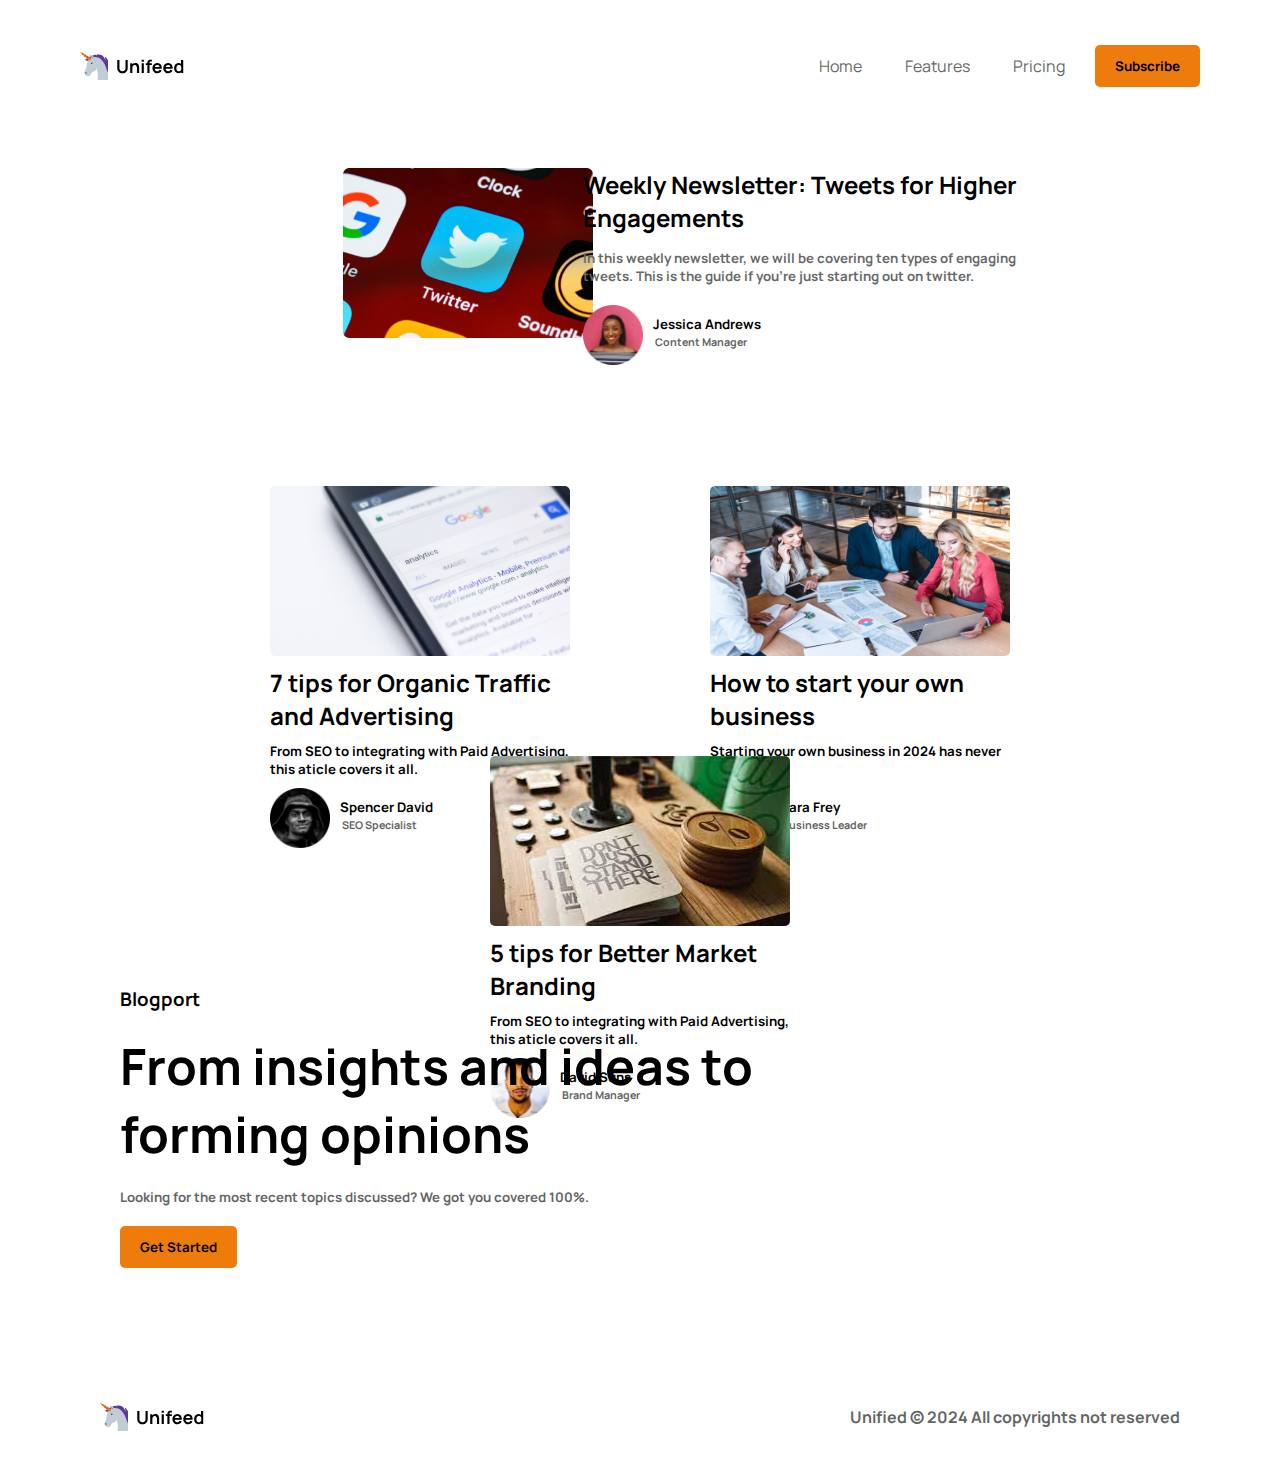
<file: index.html>
<!DOCTYPE html>
<html lang="en">
<head>
    <meta charset="UTF-8">
    <meta name="viewport" content="width=device-width, initial-scale=1.0">
    <title>Blogport</title>
    <link rel="stylesheet" href="styles.css">
    <link rel="preconnect" href="https://fonts.googleapis.com">
<link rel="preconnect" href="https://fonts.gstatic.com" crossorigin>
<link href="https://fonts.googleapis.com/css2?family=Manrope:wght@200..800&display=swap" rel="stylesheet">
</head>
<body>
    <!--header-->
    <header>
        <svg class="header-svg" width="105" height="32" viewBox="0 0 105 32" fill="none" xmlns="http://www.w3.org/2000/svg">
            <path d="M27.9894 17.3814C26.0498 9.62055 19.3978 3.35776 12.384 7.20499C12.384 7.20499 8.85016 6.0359 8.34063 5.68267C7.84439 5.33882 7.06291 4.97621 7.62792 6.02339C7.95848 6.63451 8.31171 7.33003 9.50582 8.61557C6.10794 11.9923 7.10745 16.1373 5.9071 18.8631C4.88804 21.1779 3.89322 22.5619 4.88336 24.3147C5.91257 26.1356 8.57898 27.0202 10.3678 25.1431C11.34 24.1217 10.7359 23.6294 12.8154 21.8593C14.9434 21.435 16.2492 20.4597 16.2492 18.4404C16.2492 18.4404 16.8705 18.1418 17.6762 23.1363C18.0326 25.3385 17.5535 27.5376 17.6457 30H27.9894V17.3814Z" fill="#C1CDD5"/>
            <path d="M24.79 6.60326C25.2049 7.62856 25.4527 9.50255 25.255 10.7592C25.1377 7.69343 22.7636 5.61625 21.8352 5.13798C20.1144 4.24944 18.4186 4.37291 16.5219 4.53468C16.6087 4.66597 16.8368 5.1708 16.772 5.74363C16.3977 5.05983 15.5185 4.63393 14.9488 4.75037C13.886 4.96684 12.9474 5.27943 12.2331 5.65376C11.8393 5.73347 11.2571 5.97651 10.3795 6.51417C8.88605 7.42928 7.11678 9.90424 5.11462 9.25795C5.92893 11.2117 7.95218 10.6998 7.95218 10.6998C8.89543 9.1759 11.1305 7.74657 12.7724 7.22063C18.7265 5.85694 22.63 9.90814 24.8314 14.565C25.4316 15.8349 26.8718 20.1385 27.9894 22.608V10.4278C27.404 9.61665 26.9883 8.06932 24.79 6.60326Z" fill="#60379A"/>
            <path d="M10.6319 4.7277C11.0797 5.34351 13.1608 5.3482 14.2236 7.71296C15.2856 10.0777 12.7052 9.76825 11.7697 8.67418C10.7272 7.45429 10.2607 6.4368 10.0778 5.55451C9.98092 5.08874 9.72537 3.48436 10.6319 4.7277Z" fill="#C1CDD5"/>
            <path d="M10.9601 5.74362C11.7072 6.19141 12.6513 6.92757 12.9271 7.77235C13.2014 8.61713 12.3746 8.46865 11.8729 7.73953C11.372 7.00962 11.1383 6.1961 10.8687 5.97103C10.5983 5.74518 10.9601 5.74362 10.9601 5.74362Z" fill="#758795"/>
            <path d="M11.7776 13.9875C12.1858 13.9875 12.5168 13.6565 12.5168 13.2482C12.5168 12.8399 12.1858 12.5089 11.7776 12.5089C11.3693 12.5089 11.0383 12.8399 11.0383 13.2482C11.0383 13.6565 11.3693 13.9875 11.7776 13.9875Z" fill="#292F33"/>
            <path d="M6.60026 22.8698C6.69326 23.384 6.45881 23.8568 6.07667 23.9255C5.69374 23.9951 5.30769 23.6348 5.21391 23.1206C5.12092 22.6056 5.35614 22.132 5.73829 22.0625C6.12121 21.9937 6.50727 22.354 6.60026 22.8698Z" fill="#53626C"/>
            <path d="M10.6749 8.21465L10.6772 8.21309L10.6733 8.20762L10.6608 8.19668C10.6546 8.19121 10.6522 8.18183 10.646 8.17714C10.6389 8.17167 10.6296 8.16855 10.6218 8.16308C9.71914 7.39722 0.585186 1.47907 0.0272084 2.03704C-0.542492 2.60674 8.01708 9.47909 8.5688 9.89953L8.5774 9.90422L9.00018 10.2473C9.00643 10.2528 9.00799 10.2614 9.01425 10.266C9.0244 10.2739 9.03613 10.2778 9.04707 10.2848L9.0838 10.3145L9.07676 10.302C9.5183 10.5841 10.1919 10.3911 10.6233 9.83935C11.0602 9.2806 11.0742 8.56945 10.6749 8.21465Z" fill="#EE7C0E"/>
            <path d="M3.51106 3.62424L3.51809 3.6047C3.28286 3.46872 3.05389 3.33821 2.83195 3.21396C2.81944 3.24366 2.81476 3.26788 2.79991 3.29992C2.71238 3.48982 2.59985 3.67816 2.46465 3.85946C2.33493 4.03451 2.19192 4.19081 2.04187 4.32444C2.02624 4.33851 2.01374 4.34476 1.99811 4.35805C2.1841 4.52997 2.38025 4.70659 2.58031 4.88633C2.76318 4.72222 2.93667 4.53544 3.0914 4.32601C3.25864 4.10172 3.40009 3.86571 3.51106 3.62424ZM5.28893 5.9257C5.52806 5.60529 5.69608 5.28332 5.8047 4.97854C5.57651 4.8371 5.34832 4.69721 5.12013 4.55811C5.06073 4.79099 4.9271 5.10436 4.66218 5.45837C4.41992 5.78425 4.18313 5.99056 3.98698 6.11873C4.18938 6.293 4.39335 6.46648 4.59575 6.63841C4.84114 6.44773 5.07949 6.20703 5.28893 5.9257ZM7.56929 7.58635C7.85453 7.20342 8.04521 6.81815 8.1429 6.46336L7.43487 6.00541C7.4169 6.23673 7.30046 6.63841 6.94176 7.11902C6.61979 7.55196 6.30016 7.78094 6.08213 7.88331L6.71826 8.40768C7.016 8.20763 7.31296 7.9302 7.56929 7.58635Z" fill="#C43512"/>
            <path d="M42.48 23.27C41.448 23.27 40.539 23.06 39.753 22.64C38.973 22.22 38.361 21.629 37.917 20.867C37.479 20.105 37.26 19.211 37.26 18.185V10.058L39.456 10.04V18.131C39.456 18.617 39.537 19.052 39.699 19.436C39.867 19.82 40.092 20.147 40.374 20.417C40.656 20.681 40.98 20.882 41.346 21.02C41.712 21.158 42.09 21.227 42.48 21.227C42.882 21.227 43.263 21.158 43.623 21.02C43.989 20.876 44.313 20.672 44.595 20.408C44.877 20.138 45.099 19.811 45.261 19.427C45.423 19.043 45.504 18.611 45.504 18.131V10.04H47.7V18.185C47.7 19.211 47.478 20.105 47.034 20.867C46.596 21.629 45.984 22.22 45.198 22.64C44.418 23.06 43.512 23.27 42.48 23.27ZM56.9381 23V18.32C56.9381 18.014 56.9171 17.675 56.8751 17.303C56.8331 16.931 56.7341 16.574 56.5781 16.232C56.4281 15.884 56.2001 15.599 55.8941 15.377C55.5941 15.155 55.1861 15.044 54.6701 15.044C54.3941 15.044 54.1211 15.089 53.8511 15.179C53.5811 15.269 53.3351 15.425 53.1131 15.647C52.8971 15.863 52.7231 16.163 52.5911 16.547C52.4591 16.925 52.3931 17.411 52.3931 18.005L51.1061 17.456C51.1061 16.628 51.2651 15.878 51.5831 15.206C51.9071 14.534 52.3811 14 53.0051 13.604C53.6291 13.202 54.3971 13.001 55.3091 13.001C56.0291 13.001 56.6231 13.121 57.0911 13.361C57.5591 13.601 57.9311 13.907 58.2071 14.279C58.4831 14.651 58.6871 15.047 58.8191 15.467C58.9511 15.887 59.0351 16.286 59.0711 16.664C59.1131 17.036 59.1341 17.339 59.1341 17.573V23H56.9381ZM50.1971 23V13.28H52.1321V16.295H52.3931V23H50.1971ZM61.6627 11.804V9.815H63.8317V11.804H61.6627ZM61.6627 23V13.28H63.8317V23H61.6627ZM67.3736 23V13.127C67.3736 12.881 67.3826 12.611 67.4006 12.317C67.4186 12.017 67.4696 11.72 67.5536 11.426C67.6376 11.132 67.7906 10.865 68.0126 10.625C68.2886 10.319 68.5856 10.109 68.9036 9.995C69.2276 9.875 69.5456 9.809 69.8576 9.797C70.1696 9.779 70.4426 9.77 70.6766 9.77H71.8916V11.534H70.7666C70.3526 11.534 70.0436 11.639 69.8396 11.849C69.6416 12.053 69.5426 12.323 69.5426 12.659V23H67.3736ZM65.8076 14.981V13.28H71.8916V14.981H65.8076ZM77.3978 23.27C76.4138 23.27 75.5498 23.057 74.8058 22.631C74.0618 22.205 73.4798 21.614 73.0598 20.858C72.6458 20.102 72.4388 19.232 72.4388 18.248C72.4388 17.186 72.6428 16.265 73.0508 15.485C73.4588 14.699 74.0258 14.09 74.7518 13.658C75.4778 13.226 76.3178 13.01 77.2718 13.01C78.2798 13.01 79.1348 13.247 79.8368 13.721C80.5448 14.189 81.0698 14.852 81.4118 15.71C81.7538 16.568 81.8828 17.579 81.7988 18.743H79.6478V17.951C79.6418 16.895 79.4558 16.124 79.0898 15.638C78.7238 15.152 78.1478 14.909 77.3618 14.909C76.4738 14.909 75.8138 15.185 75.3818 15.737C74.9498 16.283 74.7338 17.084 74.7338 18.14C74.7338 19.124 74.9498 19.886 75.3818 20.426C75.8138 20.966 76.4438 21.236 77.2718 21.236C77.8058 21.236 78.2648 21.119 78.6488 20.885C79.0388 20.645 79.3388 20.3 79.5488 19.85L81.6908 20.498C81.3188 21.374 80.7428 22.055 79.9628 22.541C79.1888 23.027 78.3338 23.27 77.3978 23.27ZM74.0498 18.743V17.105H80.7368V18.743H74.0498ZM88.2259 23.27C87.2419 23.27 86.3779 23.057 85.6339 22.631C84.8899 22.205 84.3079 21.614 83.8879 20.858C83.4739 20.102 83.2669 19.232 83.2669 18.248C83.2669 17.186 83.4709 16.265 83.8789 15.485C84.2869 14.699 84.8539 14.09 85.5799 13.658C86.3059 13.226 87.1459 13.01 88.0999 13.01C89.1079 13.01 89.9629 13.247 90.6649 13.721C91.3729 14.189 91.8979 14.852 92.2399 15.71C92.5819 16.568 92.7109 17.579 92.6269 18.743H90.4759V17.951C90.4699 16.895 90.2839 16.124 89.9179 15.638C89.5519 15.152 88.9759 14.909 88.1899 14.909C87.3019 14.909 86.6419 15.185 86.2099 15.737C85.7779 16.283 85.5619 17.084 85.5619 18.14C85.5619 19.124 85.7779 19.886 86.2099 20.426C86.6419 20.966 87.2719 21.236 88.0999 21.236C88.6339 21.236 89.0929 21.119 89.4769 20.885C89.8669 20.645 90.1669 20.3 90.3769 19.85L92.5189 20.498C92.1469 21.374 91.5709 22.055 90.7909 22.541C90.0169 23.027 89.1619 23.27 88.2259 23.27ZM84.8779 18.743V17.105H91.5649V18.743H84.8779ZM98.532 23.27C97.638 23.27 96.858 23.045 96.192 22.595C95.526 22.145 95.01 21.533 94.644 20.759C94.278 19.985 94.095 19.112 94.095 18.14C94.095 17.156 94.278 16.28 94.644 15.512C95.016 14.738 95.541 14.129 96.219 13.685C96.897 13.235 97.695 13.01 98.613 13.01C99.537 13.01 100.311 13.235 100.935 13.685C101.565 14.129 102.042 14.738 102.366 15.512C102.69 16.286 102.852 17.162 102.852 18.14C102.852 19.106 102.69 19.979 102.366 20.759C102.042 21.533 101.559 22.145 100.917 22.595C100.275 23.045 99.48 23.27 98.532 23.27ZM98.865 21.326C99.447 21.326 99.915 21.194 100.269 20.93C100.629 20.66 100.89 20.285 101.052 19.805C101.22 19.325 101.304 18.77 101.304 18.14C101.304 17.504 101.22 16.949 101.052 16.475C100.89 15.995 100.635 15.623 100.287 15.359C99.939 15.089 99.489 14.954 98.937 14.954C98.355 14.954 97.875 15.098 97.497 15.386C97.119 15.668 96.84 16.052 96.66 16.538C96.48 17.018 96.39 17.552 96.39 18.14C96.39 18.734 96.477 19.274 96.651 19.76C96.831 20.24 97.104 20.621 97.47 20.903C97.836 21.185 98.301 21.326 98.865 21.326ZM101.304 23V16.178H101.034V10.04H103.221V23H101.304Z" fill="black"/>
            </svg>
        <nav>
        <ul class="nav-links">
            <li> <a href="">Home</a></li>
            <li> <a href="">Features</a></li>
            <li> <a href="">Pricing</a></li>
        </ul>
        </nav>
        <button class="nav-btn"> <a href="">Subscribe</a></button>
    </header>
<!--main container-->
    <div class="main-container">
        <div class="img">
            <img src="..\Assets\Main Article Image.png"></img>
        </div>
        <div class="content">
            <div class="title">
                <h2>Weekly Newsletter: Tweets for Higher Engagements</h2>
            </div>
            <div class="subcontent">
                <h5> In this weekly newsletter, we will be covering ten types of engaging tweets. This is the guide if you're just starting out on twitter.</h5>
            </div>
            <div class="main-creator">
                <img src="..\Assets\User Avatar.png">
                <div class="main-creatorname">
                    <h5>Jessica Andrews</h5>
                    <h6>Content Manager</h6>
                </div>
            </div>
        </div>
    </div>
<!--Tiles container-->
    <div class="tiles-div">
    <!--first tile-->
    <div class="tiles-layout">
        <img src="..\Assets\Article 1 Image.png"></img>
                <h2>7 tips for Organic Traffic and Advertising</h2>
                <h5>From SEO to integrating with Paid Advertising, this aticle covers it all.</h5>
                <div class="tiles-creator">
                    <img src="..\Assets\User Avatar-1.png">
                    <div class="tiles-creatorname"> 
                        <h5>Spencer David</h5>
                        <h6>SEO Specialist</h6>
                    </div>
                </div>
            </div>
    <!--second tile-->
    <div class="tiles-layout">
        <img src="Assets/article image4.jpg"> </img>
        <h2>How to start your own business</h2>
        <h5>Starting your own business in 2024 has never been easier.</h5>
        <div class="tiles-creator">
            <img src="..\Assets\User Avatar-2.png"></img>
            <div class="tiles-creatorname"> 
                <h5>Sara Frey</h5>
                <h6>Business Leader</h6>
            </div>
        </div>
    </div>
    <!--third tile-->
    <div class="tiles-layout">
        <img src="..\Assets\article image3.jpg"></img>
        <h2>5 tips for Better Market Branding </h2>
        <h5>From SEO to integrating with Paid Advertising, this aticle covers it all.</h5>
        <div class="tiles-creator">
            <img src="..\Assets\User Avatar-3.png"></img>
            <div class="tiles-creatorname"> 
                <h5>David Suns</h5>
                <h6>Brand Manager</h6>
            </div>
        </div>
    </div>
    </div>
<!--last container-->
    <div class="last-container">
        <h3>Blogport</h3>
        <h1>From insights and ideas to forming opinions</h1>
        <h5>Looking for the most recent topics discussed? We got you covered 100%.</h5>
        <button class="Get-started">Get Started</button>
        <img>
    </div>
    <!--footer-->
    <footer>
            <svg class="footer-svg" width="105" height="32" viewBox="0 0 105 32" fill="none" xmlns="http://www.w3.org/2000/svg">
            <path d="M27.9894 17.3814C26.0498 9.62055 19.3978 3.35776 12.384 7.20499C12.384 7.20499 8.85016 6.0359 8.34063 5.68267C7.84439 5.33882 7.06291 4.97621 7.62792 6.02339C7.95848 6.63451 8.31171 7.33003 9.50582 8.61557C6.10794 11.9923 7.10745 16.1373 5.9071 18.8631C4.88804 21.1779 3.89322 22.5619 4.88336 24.3147C5.91257 26.1356 8.57898 27.0202 10.3678 25.1431C11.34 24.1217 10.7359 23.6294 12.8154 21.8593C14.9434 21.435 16.2492 20.4597 16.2492 18.4404C16.2492 18.4404 16.8705 18.1418 17.6762 23.1363C18.0326 25.3385 17.5535 27.5376 17.6457 30H27.9894V17.3814Z" fill="#C1CDD5"/>
            <path d="M24.79 6.60326C25.2049 7.62856 25.4527 9.50255 25.255 10.7592C25.1377 7.69343 22.7636 5.61625 21.8352 5.13798C20.1144 4.24944 18.4186 4.37291 16.5219 4.53468C16.6087 4.66597 16.8368 5.1708 16.772 5.74363C16.3977 5.05983 15.5185 4.63393 14.9488 4.75037C13.886 4.96684 12.9474 5.27943 12.2331 5.65376C11.8393 5.73347 11.2571 5.97651 10.3795 6.51417C8.88605 7.42928 7.11678 9.90424 5.11462 9.25795C5.92893 11.2117 7.95218 10.6998 7.95218 10.6998C8.89543 9.1759 11.1305 7.74657 12.7724 7.22063C18.7265 5.85694 22.63 9.90814 24.8314 14.565C25.4316 15.8349 26.8718 20.1385 27.9894 22.608V10.4278C27.404 9.61665 26.9883 8.06932 24.79 6.60326Z" fill="#60379A"/>
            <path d="M10.6319 4.7277C11.0797 5.34351 13.1608 5.3482 14.2236 7.71296C15.2856 10.0777 12.7052 9.76825 11.7697 8.67418C10.7272 7.45429 10.2607 6.4368 10.0778 5.55451C9.98092 5.08874 9.72537 3.48436 10.6319 4.7277Z" fill="#C1CDD5"/>
            <path d="M10.9601 5.74362C11.7072 6.19141 12.6513 6.92757 12.9271 7.77235C13.2014 8.61713 12.3746 8.46865 11.8729 7.73953C11.372 7.00962 11.1383 6.1961 10.8687 5.97103C10.5983 5.74518 10.9601 5.74362 10.9601 5.74362Z" fill="#758795"/>
            <path d="M11.7776 13.9875C12.1858 13.9875 12.5168 13.6565 12.5168 13.2482C12.5168 12.8399 12.1858 12.5089 11.7776 12.5089C11.3693 12.5089 11.0383 12.8399 11.0383 13.2482C11.0383 13.6565 11.3693 13.9875 11.7776 13.9875Z" fill="#292F33"/>
            <path d="M6.60026 22.8698C6.69326 23.384 6.45881 23.8568 6.07667 23.9255C5.69374 23.9951 5.30769 23.6348 5.21391 23.1206C5.12092 22.6056 5.35614 22.132 5.73829 22.0625C6.12121 21.9937 6.50727 22.354 6.60026 22.8698Z" fill="#53626C"/>
            <path d="M10.6749 8.21465L10.6772 8.21309L10.6733 8.20762L10.6608 8.19668C10.6546 8.19121 10.6522 8.18183 10.646 8.17714C10.6389 8.17167 10.6296 8.16855 10.6218 8.16308C9.71914 7.39722 0.585186 1.47907 0.0272084 2.03704C-0.542492 2.60674 8.01708 9.47909 8.5688 9.89953L8.5774 9.90422L9.00018 10.2473C9.00643 10.2528 9.00799 10.2614 9.01425 10.266C9.0244 10.2739 9.03613 10.2778 9.04707 10.2848L9.0838 10.3145L9.07676 10.302C9.5183 10.5841 10.1919 10.3911 10.6233 9.83935C11.0602 9.2806 11.0742 8.56945 10.6749 8.21465Z" fill="#EE7C0E"/>
            <path d="M3.51106 3.62424L3.51809 3.6047C3.28286 3.46872 3.05389 3.33821 2.83195 3.21396C2.81944 3.24366 2.81476 3.26788 2.79991 3.29992C2.71238 3.48982 2.59985 3.67816 2.46465 3.85946C2.33493 4.03451 2.19192 4.19081 2.04187 4.32444C2.02624 4.33851 2.01374 4.34476 1.99811 4.35805C2.1841 4.52997 2.38025 4.70659 2.58031 4.88633C2.76318 4.72222 2.93667 4.53544 3.0914 4.32601C3.25864 4.10172 3.40009 3.86571 3.51106 3.62424ZM5.28893 5.9257C5.52806 5.60529 5.69608 5.28332 5.8047 4.97854C5.57651 4.8371 5.34832 4.69721 5.12013 4.55811C5.06073 4.79099 4.9271 5.10436 4.66218 5.45837C4.41992 5.78425 4.18313 5.99056 3.98698 6.11873C4.18938 6.293 4.39335 6.46648 4.59575 6.63841C4.84114 6.44773 5.07949 6.20703 5.28893 5.9257ZM7.56929 7.58635C7.85453 7.20342 8.04521 6.81815 8.1429 6.46336L7.43487 6.00541C7.4169 6.23673 7.30046 6.63841 6.94176 7.11902C6.61979 7.55196 6.30016 7.78094 6.08213 7.88331L6.71826 8.40768C7.016 8.20763 7.31296 7.9302 7.56929 7.58635Z" fill="#C43512"/>
            <path d="M42.48 23.27C41.448 23.27 40.539 23.06 39.753 22.64C38.973 22.22 38.361 21.629 37.917 20.867C37.479 20.105 37.26 19.211 37.26 18.185V10.058L39.456 10.04V18.131C39.456 18.617 39.537 19.052 39.699 19.436C39.867 19.82 40.092 20.147 40.374 20.417C40.656 20.681 40.98 20.882 41.346 21.02C41.712 21.158 42.09 21.227 42.48 21.227C42.882 21.227 43.263 21.158 43.623 21.02C43.989 20.876 44.313 20.672 44.595 20.408C44.877 20.138 45.099 19.811 45.261 19.427C45.423 19.043 45.504 18.611 45.504 18.131V10.04H47.7V18.185C47.7 19.211 47.478 20.105 47.034 20.867C46.596 21.629 45.984 22.22 45.198 22.64C44.418 23.06 43.512 23.27 42.48 23.27ZM56.9381 23V18.32C56.9381 18.014 56.9171 17.675 56.8751 17.303C56.8331 16.931 56.7341 16.574 56.5781 16.232C56.4281 15.884 56.2001 15.599 55.8941 15.377C55.5941 15.155 55.1861 15.044 54.6701 15.044C54.3941 15.044 54.1211 15.089 53.8511 15.179C53.5811 15.269 53.3351 15.425 53.1131 15.647C52.8971 15.863 52.7231 16.163 52.5911 16.547C52.4591 16.925 52.3931 17.411 52.3931 18.005L51.1061 17.456C51.1061 16.628 51.2651 15.878 51.5831 15.206C51.9071 14.534 52.3811 14 53.0051 13.604C53.6291 13.202 54.3971 13.001 55.3091 13.001C56.0291 13.001 56.6231 13.121 57.0911 13.361C57.5591 13.601 57.9311 13.907 58.2071 14.279C58.4831 14.651 58.6871 15.047 58.8191 15.467C58.9511 15.887 59.0351 16.286 59.0711 16.664C59.1131 17.036 59.1341 17.339 59.1341 17.573V23H56.9381ZM50.1971 23V13.28H52.1321V16.295H52.3931V23H50.1971ZM61.6627 11.804V9.815H63.8317V11.804H61.6627ZM61.6627 23V13.28H63.8317V23H61.6627ZM67.3736 23V13.127C67.3736 12.881 67.3826 12.611 67.4006 12.317C67.4186 12.017 67.4696 11.72 67.5536 11.426C67.6376 11.132 67.7906 10.865 68.0126 10.625C68.2886 10.319 68.5856 10.109 68.9036 9.995C69.2276 9.875 69.5456 9.809 69.8576 9.797C70.1696 9.779 70.4426 9.77 70.6766 9.77H71.8916V11.534H70.7666C70.3526 11.534 70.0436 11.639 69.8396 11.849C69.6416 12.053 69.5426 12.323 69.5426 12.659V23H67.3736ZM65.8076 14.981V13.28H71.8916V14.981H65.8076ZM77.3978 23.27C76.4138 23.27 75.5498 23.057 74.8058 22.631C74.0618 22.205 73.4798 21.614 73.0598 20.858C72.6458 20.102 72.4388 19.232 72.4388 18.248C72.4388 17.186 72.6428 16.265 73.0508 15.485C73.4588 14.699 74.0258 14.09 74.7518 13.658C75.4778 13.226 76.3178 13.01 77.2718 13.01C78.2798 13.01 79.1348 13.247 79.8368 13.721C80.5448 14.189 81.0698 14.852 81.4118 15.71C81.7538 16.568 81.8828 17.579 81.7988 18.743H79.6478V17.951C79.6418 16.895 79.4558 16.124 79.0898 15.638C78.7238 15.152 78.1478 14.909 77.3618 14.909C76.4738 14.909 75.8138 15.185 75.3818 15.737C74.9498 16.283 74.7338 17.084 74.7338 18.14C74.7338 19.124 74.9498 19.886 75.3818 20.426C75.8138 20.966 76.4438 21.236 77.2718 21.236C77.8058 21.236 78.2648 21.119 78.6488 20.885C79.0388 20.645 79.3388 20.3 79.5488 19.85L81.6908 20.498C81.3188 21.374 80.7428 22.055 79.9628 22.541C79.1888 23.027 78.3338 23.27 77.3978 23.27ZM74.0498 18.743V17.105H80.7368V18.743H74.0498ZM88.2259 23.27C87.2419 23.27 86.3779 23.057 85.6339 22.631C84.8899 22.205 84.3079 21.614 83.8879 20.858C83.4739 20.102 83.2669 19.232 83.2669 18.248C83.2669 17.186 83.4709 16.265 83.8789 15.485C84.2869 14.699 84.8539 14.09 85.5799 13.658C86.3059 13.226 87.1459 13.01 88.0999 13.01C89.1079 13.01 89.9629 13.247 90.6649 13.721C91.3729 14.189 91.8979 14.852 92.2399 15.71C92.5819 16.568 92.7109 17.579 92.6269 18.743H90.4759V17.951C90.4699 16.895 90.2839 16.124 89.9179 15.638C89.5519 15.152 88.9759 14.909 88.1899 14.909C87.3019 14.909 86.6419 15.185 86.2099 15.737C85.7779 16.283 85.5619 17.084 85.5619 18.14C85.5619 19.124 85.7779 19.886 86.2099 20.426C86.6419 20.966 87.2719 21.236 88.0999 21.236C88.6339 21.236 89.0929 21.119 89.4769 20.885C89.8669 20.645 90.1669 20.3 90.3769 19.85L92.5189 20.498C92.1469 21.374 91.5709 22.055 90.7909 22.541C90.0169 23.027 89.1619 23.27 88.2259 23.27ZM84.8779 18.743V17.105H91.5649V18.743H84.8779ZM98.532 23.27C97.638 23.27 96.858 23.045 96.192 22.595C95.526 22.145 95.01 21.533 94.644 20.759C94.278 19.985 94.095 19.112 94.095 18.14C94.095 17.156 94.278 16.28 94.644 15.512C95.016 14.738 95.541 14.129 96.219 13.685C96.897 13.235 97.695 13.01 98.613 13.01C99.537 13.01 100.311 13.235 100.935 13.685C101.565 14.129 102.042 14.738 102.366 15.512C102.69 16.286 102.852 17.162 102.852 18.14C102.852 19.106 102.69 19.979 102.366 20.759C102.042 21.533 101.559 22.145 100.917 22.595C100.275 23.045 99.48 23.27 98.532 23.27ZM98.865 21.326C99.447 21.326 99.915 21.194 100.269 20.93C100.629 20.66 100.89 20.285 101.052 19.805C101.22 19.325 101.304 18.77 101.304 18.14C101.304 17.504 101.22 16.949 101.052 16.475C100.89 15.995 100.635 15.623 100.287 15.359C99.939 15.089 99.489 14.954 98.937 14.954C98.355 14.954 97.875 15.098 97.497 15.386C97.119 15.668 96.84 16.052 96.66 16.538C96.48 17.018 96.39 17.552 96.39 18.14C96.39 18.734 96.477 19.274 96.651 19.76C96.831 20.24 97.104 20.621 97.47 20.903C97.836 21.185 98.301 21.326 98.865 21.326ZM101.304 23V16.178H101.034V10.04H103.221V23H101.304Z" fill="black"/>
            </svg>
            <h4 class="footer-h4">Unified &copy; 2024 All copyrights not reserved</h4>  
        </footer>
</body>
</html>
</file>
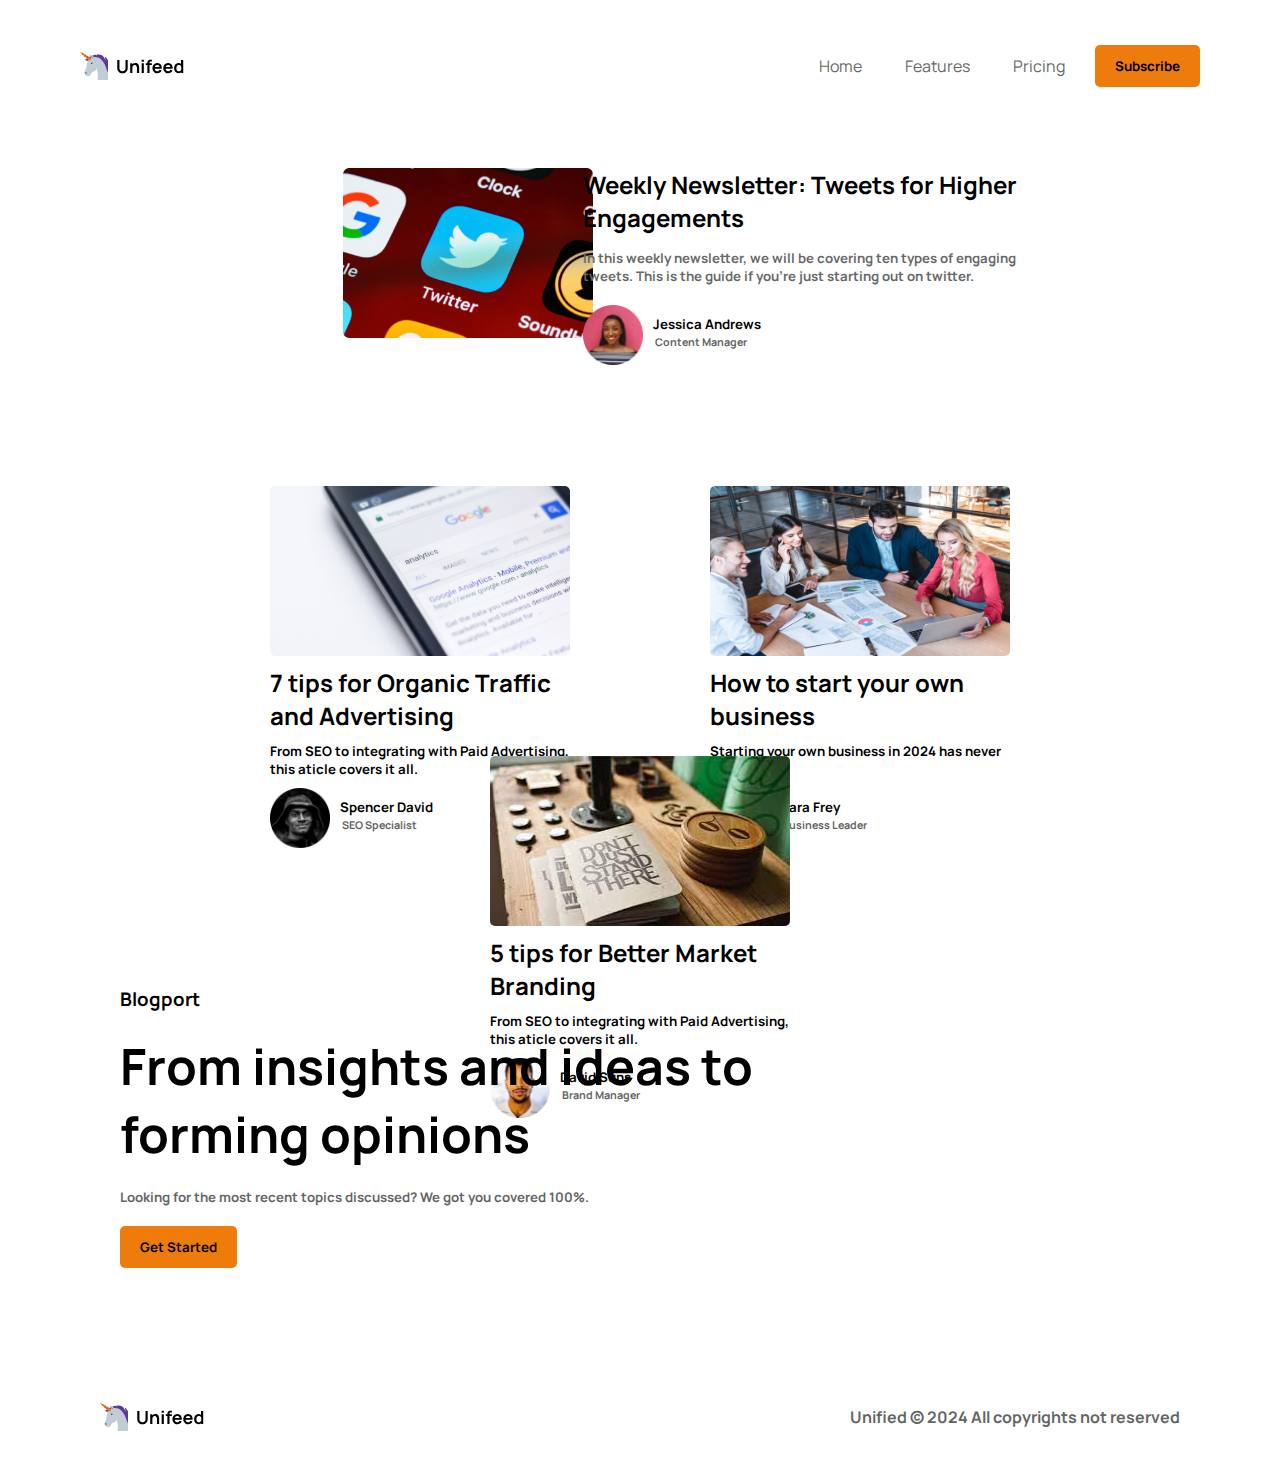
<file: main.html>
<!DOCTYPE html>
<html lang="en">
<head>
    <meta charset="UTF-8">
    <meta name="viewport" content="width=device-width, initial-scale=1.0">
    <title>Blogport</title>
    <link rel="stylesheet" href="styles.css">
    <link rel="preconnect" href="https://fonts.googleapis.com">
<link rel="preconnect" href="https://fonts.gstatic.com" crossorigin>
<link href="https://fonts.googleapis.com/css2?family=Manrope:wght@200..800&display=swap" rel="stylesheet">
</head>
<body>
    <!--header-->
    <header>
        <svg class="header-svg" width="105" height="32" viewBox="0 0 105 32" fill="none" xmlns="http://www.w3.org/2000/svg">
            <path d="M27.9894 17.3814C26.0498 9.62055 19.3978 3.35776 12.384 7.20499C12.384 7.20499 8.85016 6.0359 8.34063 5.68267C7.84439 5.33882 7.06291 4.97621 7.62792 6.02339C7.95848 6.63451 8.31171 7.33003 9.50582 8.61557C6.10794 11.9923 7.10745 16.1373 5.9071 18.8631C4.88804 21.1779 3.89322 22.5619 4.88336 24.3147C5.91257 26.1356 8.57898 27.0202 10.3678 25.1431C11.34 24.1217 10.7359 23.6294 12.8154 21.8593C14.9434 21.435 16.2492 20.4597 16.2492 18.4404C16.2492 18.4404 16.8705 18.1418 17.6762 23.1363C18.0326 25.3385 17.5535 27.5376 17.6457 30H27.9894V17.3814Z" fill="#C1CDD5"/>
            <path d="M24.79 6.60326C25.2049 7.62856 25.4527 9.50255 25.255 10.7592C25.1377 7.69343 22.7636 5.61625 21.8352 5.13798C20.1144 4.24944 18.4186 4.37291 16.5219 4.53468C16.6087 4.66597 16.8368 5.1708 16.772 5.74363C16.3977 5.05983 15.5185 4.63393 14.9488 4.75037C13.886 4.96684 12.9474 5.27943 12.2331 5.65376C11.8393 5.73347 11.2571 5.97651 10.3795 6.51417C8.88605 7.42928 7.11678 9.90424 5.11462 9.25795C5.92893 11.2117 7.95218 10.6998 7.95218 10.6998C8.89543 9.1759 11.1305 7.74657 12.7724 7.22063C18.7265 5.85694 22.63 9.90814 24.8314 14.565C25.4316 15.8349 26.8718 20.1385 27.9894 22.608V10.4278C27.404 9.61665 26.9883 8.06932 24.79 6.60326Z" fill="#60379A"/>
            <path d="M10.6319 4.7277C11.0797 5.34351 13.1608 5.3482 14.2236 7.71296C15.2856 10.0777 12.7052 9.76825 11.7697 8.67418C10.7272 7.45429 10.2607 6.4368 10.0778 5.55451C9.98092 5.08874 9.72537 3.48436 10.6319 4.7277Z" fill="#C1CDD5"/>
            <path d="M10.9601 5.74362C11.7072 6.19141 12.6513 6.92757 12.9271 7.77235C13.2014 8.61713 12.3746 8.46865 11.8729 7.73953C11.372 7.00962 11.1383 6.1961 10.8687 5.97103C10.5983 5.74518 10.9601 5.74362 10.9601 5.74362Z" fill="#758795"/>
            <path d="M11.7776 13.9875C12.1858 13.9875 12.5168 13.6565 12.5168 13.2482C12.5168 12.8399 12.1858 12.5089 11.7776 12.5089C11.3693 12.5089 11.0383 12.8399 11.0383 13.2482C11.0383 13.6565 11.3693 13.9875 11.7776 13.9875Z" fill="#292F33"/>
            <path d="M6.60026 22.8698C6.69326 23.384 6.45881 23.8568 6.07667 23.9255C5.69374 23.9951 5.30769 23.6348 5.21391 23.1206C5.12092 22.6056 5.35614 22.132 5.73829 22.0625C6.12121 21.9937 6.50727 22.354 6.60026 22.8698Z" fill="#53626C"/>
            <path d="M10.6749 8.21465L10.6772 8.21309L10.6733 8.20762L10.6608 8.19668C10.6546 8.19121 10.6522 8.18183 10.646 8.17714C10.6389 8.17167 10.6296 8.16855 10.6218 8.16308C9.71914 7.39722 0.585186 1.47907 0.0272084 2.03704C-0.542492 2.60674 8.01708 9.47909 8.5688 9.89953L8.5774 9.90422L9.00018 10.2473C9.00643 10.2528 9.00799 10.2614 9.01425 10.266C9.0244 10.2739 9.03613 10.2778 9.04707 10.2848L9.0838 10.3145L9.07676 10.302C9.5183 10.5841 10.1919 10.3911 10.6233 9.83935C11.0602 9.2806 11.0742 8.56945 10.6749 8.21465Z" fill="#EE7C0E"/>
            <path d="M3.51106 3.62424L3.51809 3.6047C3.28286 3.46872 3.05389 3.33821 2.83195 3.21396C2.81944 3.24366 2.81476 3.26788 2.79991 3.29992C2.71238 3.48982 2.59985 3.67816 2.46465 3.85946C2.33493 4.03451 2.19192 4.19081 2.04187 4.32444C2.02624 4.33851 2.01374 4.34476 1.99811 4.35805C2.1841 4.52997 2.38025 4.70659 2.58031 4.88633C2.76318 4.72222 2.93667 4.53544 3.0914 4.32601C3.25864 4.10172 3.40009 3.86571 3.51106 3.62424ZM5.28893 5.9257C5.52806 5.60529 5.69608 5.28332 5.8047 4.97854C5.57651 4.8371 5.34832 4.69721 5.12013 4.55811C5.06073 4.79099 4.9271 5.10436 4.66218 5.45837C4.41992 5.78425 4.18313 5.99056 3.98698 6.11873C4.18938 6.293 4.39335 6.46648 4.59575 6.63841C4.84114 6.44773 5.07949 6.20703 5.28893 5.9257ZM7.56929 7.58635C7.85453 7.20342 8.04521 6.81815 8.1429 6.46336L7.43487 6.00541C7.4169 6.23673 7.30046 6.63841 6.94176 7.11902C6.61979 7.55196 6.30016 7.78094 6.08213 7.88331L6.71826 8.40768C7.016 8.20763 7.31296 7.9302 7.56929 7.58635Z" fill="#C43512"/>
            <path d="M42.48 23.27C41.448 23.27 40.539 23.06 39.753 22.64C38.973 22.22 38.361 21.629 37.917 20.867C37.479 20.105 37.26 19.211 37.26 18.185V10.058L39.456 10.04V18.131C39.456 18.617 39.537 19.052 39.699 19.436C39.867 19.82 40.092 20.147 40.374 20.417C40.656 20.681 40.98 20.882 41.346 21.02C41.712 21.158 42.09 21.227 42.48 21.227C42.882 21.227 43.263 21.158 43.623 21.02C43.989 20.876 44.313 20.672 44.595 20.408C44.877 20.138 45.099 19.811 45.261 19.427C45.423 19.043 45.504 18.611 45.504 18.131V10.04H47.7V18.185C47.7 19.211 47.478 20.105 47.034 20.867C46.596 21.629 45.984 22.22 45.198 22.64C44.418 23.06 43.512 23.27 42.48 23.27ZM56.9381 23V18.32C56.9381 18.014 56.9171 17.675 56.8751 17.303C56.8331 16.931 56.7341 16.574 56.5781 16.232C56.4281 15.884 56.2001 15.599 55.8941 15.377C55.5941 15.155 55.1861 15.044 54.6701 15.044C54.3941 15.044 54.1211 15.089 53.8511 15.179C53.5811 15.269 53.3351 15.425 53.1131 15.647C52.8971 15.863 52.7231 16.163 52.5911 16.547C52.4591 16.925 52.3931 17.411 52.3931 18.005L51.1061 17.456C51.1061 16.628 51.2651 15.878 51.5831 15.206C51.9071 14.534 52.3811 14 53.0051 13.604C53.6291 13.202 54.3971 13.001 55.3091 13.001C56.0291 13.001 56.6231 13.121 57.0911 13.361C57.5591 13.601 57.9311 13.907 58.2071 14.279C58.4831 14.651 58.6871 15.047 58.8191 15.467C58.9511 15.887 59.0351 16.286 59.0711 16.664C59.1131 17.036 59.1341 17.339 59.1341 17.573V23H56.9381ZM50.1971 23V13.28H52.1321V16.295H52.3931V23H50.1971ZM61.6627 11.804V9.815H63.8317V11.804H61.6627ZM61.6627 23V13.28H63.8317V23H61.6627ZM67.3736 23V13.127C67.3736 12.881 67.3826 12.611 67.4006 12.317C67.4186 12.017 67.4696 11.72 67.5536 11.426C67.6376 11.132 67.7906 10.865 68.0126 10.625C68.2886 10.319 68.5856 10.109 68.9036 9.995C69.2276 9.875 69.5456 9.809 69.8576 9.797C70.1696 9.779 70.4426 9.77 70.6766 9.77H71.8916V11.534H70.7666C70.3526 11.534 70.0436 11.639 69.8396 11.849C69.6416 12.053 69.5426 12.323 69.5426 12.659V23H67.3736ZM65.8076 14.981V13.28H71.8916V14.981H65.8076ZM77.3978 23.27C76.4138 23.27 75.5498 23.057 74.8058 22.631C74.0618 22.205 73.4798 21.614 73.0598 20.858C72.6458 20.102 72.4388 19.232 72.4388 18.248C72.4388 17.186 72.6428 16.265 73.0508 15.485C73.4588 14.699 74.0258 14.09 74.7518 13.658C75.4778 13.226 76.3178 13.01 77.2718 13.01C78.2798 13.01 79.1348 13.247 79.8368 13.721C80.5448 14.189 81.0698 14.852 81.4118 15.71C81.7538 16.568 81.8828 17.579 81.7988 18.743H79.6478V17.951C79.6418 16.895 79.4558 16.124 79.0898 15.638C78.7238 15.152 78.1478 14.909 77.3618 14.909C76.4738 14.909 75.8138 15.185 75.3818 15.737C74.9498 16.283 74.7338 17.084 74.7338 18.14C74.7338 19.124 74.9498 19.886 75.3818 20.426C75.8138 20.966 76.4438 21.236 77.2718 21.236C77.8058 21.236 78.2648 21.119 78.6488 20.885C79.0388 20.645 79.3388 20.3 79.5488 19.85L81.6908 20.498C81.3188 21.374 80.7428 22.055 79.9628 22.541C79.1888 23.027 78.3338 23.27 77.3978 23.27ZM74.0498 18.743V17.105H80.7368V18.743H74.0498ZM88.2259 23.27C87.2419 23.27 86.3779 23.057 85.6339 22.631C84.8899 22.205 84.3079 21.614 83.8879 20.858C83.4739 20.102 83.2669 19.232 83.2669 18.248C83.2669 17.186 83.4709 16.265 83.8789 15.485C84.2869 14.699 84.8539 14.09 85.5799 13.658C86.3059 13.226 87.1459 13.01 88.0999 13.01C89.1079 13.01 89.9629 13.247 90.6649 13.721C91.3729 14.189 91.8979 14.852 92.2399 15.71C92.5819 16.568 92.7109 17.579 92.6269 18.743H90.4759V17.951C90.4699 16.895 90.2839 16.124 89.9179 15.638C89.5519 15.152 88.9759 14.909 88.1899 14.909C87.3019 14.909 86.6419 15.185 86.2099 15.737C85.7779 16.283 85.5619 17.084 85.5619 18.14C85.5619 19.124 85.7779 19.886 86.2099 20.426C86.6419 20.966 87.2719 21.236 88.0999 21.236C88.6339 21.236 89.0929 21.119 89.4769 20.885C89.8669 20.645 90.1669 20.3 90.3769 19.85L92.5189 20.498C92.1469 21.374 91.5709 22.055 90.7909 22.541C90.0169 23.027 89.1619 23.27 88.2259 23.27ZM84.8779 18.743V17.105H91.5649V18.743H84.8779ZM98.532 23.27C97.638 23.27 96.858 23.045 96.192 22.595C95.526 22.145 95.01 21.533 94.644 20.759C94.278 19.985 94.095 19.112 94.095 18.14C94.095 17.156 94.278 16.28 94.644 15.512C95.016 14.738 95.541 14.129 96.219 13.685C96.897 13.235 97.695 13.01 98.613 13.01C99.537 13.01 100.311 13.235 100.935 13.685C101.565 14.129 102.042 14.738 102.366 15.512C102.69 16.286 102.852 17.162 102.852 18.14C102.852 19.106 102.69 19.979 102.366 20.759C102.042 21.533 101.559 22.145 100.917 22.595C100.275 23.045 99.48 23.27 98.532 23.27ZM98.865 21.326C99.447 21.326 99.915 21.194 100.269 20.93C100.629 20.66 100.89 20.285 101.052 19.805C101.22 19.325 101.304 18.77 101.304 18.14C101.304 17.504 101.22 16.949 101.052 16.475C100.89 15.995 100.635 15.623 100.287 15.359C99.939 15.089 99.489 14.954 98.937 14.954C98.355 14.954 97.875 15.098 97.497 15.386C97.119 15.668 96.84 16.052 96.66 16.538C96.48 17.018 96.39 17.552 96.39 18.14C96.39 18.734 96.477 19.274 96.651 19.76C96.831 20.24 97.104 20.621 97.47 20.903C97.836 21.185 98.301 21.326 98.865 21.326ZM101.304 23V16.178H101.034V10.04H103.221V23H101.304Z" fill="black"/>
            </svg>
        <nav>
        <ul class="nav-links">
            <li> <a href="">Home</a></li>
            <li> <a href="">Features</a></li>
            <li> <a href="">Pricing</a></li>
        </ul>
        </nav>
        <button class="nav-btn"> <a href="">Subscribe</a></button>
    </header>
<!--main container-->
    <div class="main-container">
        <div class="img">
            <img src="..\Assets\Main Article Image.png"></img>
        </div>
        <div class="content">
            <div class="title">
                <h2>Weekly Newsletter: Tweets for Higher Engagements</h2>
            </div>
            <div class="subcontent">
                <h5> In this weekly newsletter, we will be covering ten types of engaging tweets. This is the guide if you're just starting out on twitter.</h5>
            </div>
            <div class="main-creator">
                <img src="..\Assets\User Avatar.png">
                <div class="main-creatorname">
                    <h5>Jessica Andrews</h5>
                    <h6>Content Manager</h6>
                </div>
            </div>
        </div>
    </div>
<!--Tiles container-->
    <div class="tiles-div">
    <!--first tile-->
    <div class="tiles-layout">
        <img src="..\Assets\Article 1 Image.png"></img>
                <h2>7 tips for Organic Traffic and Advertising</h2>
                <h5>From SEO to integrating with Paid Advertising, this aticle covers it all.</h5>
                <div class="tiles-creator">
                    <img src="..\Assets\User Avatar-1.png">
                    <div class="tiles-creatorname"> 
                        <h5>Spencer David</h5>
                        <h6>SEO Specialist</h6>
                    </div>
                </div>
            </div>
    <!--second tile-->
    <div class="tiles-layout">
        <img src="Assets/article image4.jpg"> </img>
        <h2>How to start your own business</h2>
        <h5>Starting your own business in 2024 has never been easier.</h5>
        <div class="tiles-creator">
            <img src="..\Assets\User Avatar-2.png"></img>
            <div class="tiles-creatorname"> 
                <h5>Sara Frey</h5>
                <h6>Business Leader</h6>
            </div>
        </div>
    </div>
    <!--third tile-->
    <div class="tiles-layout">
        <img src="..\Assets\article image3.jpg"></img>
        <h2>5 tips for Better Market Branding </h2>
        <h5>From SEO to integrating with Paid Advertising, this aticle covers it all.</h5>
        <div class="tiles-creator">
            <img src="..\Assets\User Avatar-3.png"></img>
            <div class="tiles-creatorname"> 
                <h5>David Suns</h5>
                <h6>Brand Manager</h6>
            </div>
        </div>
    </div>
    </div>
<!--last container-->
    <div class="last-container">
        <h3>Blogport</h3>
        <h1>From insights and ideas to forming opinions</h1>
        <h5>Looking for the most recent topics discussed? We got you covered 100%.</h5>
        <button class="Get-started">Get Started</button>
        <img>
    </div>
    <!--footer-->
    <footer>
            <svg class="footer-svg" width="105" height="32" viewBox="0 0 105 32" fill="none" xmlns="http://www.w3.org/2000/svg">
            <path d="M27.9894 17.3814C26.0498 9.62055 19.3978 3.35776 12.384 7.20499C12.384 7.20499 8.85016 6.0359 8.34063 5.68267C7.84439 5.33882 7.06291 4.97621 7.62792 6.02339C7.95848 6.63451 8.31171 7.33003 9.50582 8.61557C6.10794 11.9923 7.10745 16.1373 5.9071 18.8631C4.88804 21.1779 3.89322 22.5619 4.88336 24.3147C5.91257 26.1356 8.57898 27.0202 10.3678 25.1431C11.34 24.1217 10.7359 23.6294 12.8154 21.8593C14.9434 21.435 16.2492 20.4597 16.2492 18.4404C16.2492 18.4404 16.8705 18.1418 17.6762 23.1363C18.0326 25.3385 17.5535 27.5376 17.6457 30H27.9894V17.3814Z" fill="#C1CDD5"/>
            <path d="M24.79 6.60326C25.2049 7.62856 25.4527 9.50255 25.255 10.7592C25.1377 7.69343 22.7636 5.61625 21.8352 5.13798C20.1144 4.24944 18.4186 4.37291 16.5219 4.53468C16.6087 4.66597 16.8368 5.1708 16.772 5.74363C16.3977 5.05983 15.5185 4.63393 14.9488 4.75037C13.886 4.96684 12.9474 5.27943 12.2331 5.65376C11.8393 5.73347 11.2571 5.97651 10.3795 6.51417C8.88605 7.42928 7.11678 9.90424 5.11462 9.25795C5.92893 11.2117 7.95218 10.6998 7.95218 10.6998C8.89543 9.1759 11.1305 7.74657 12.7724 7.22063C18.7265 5.85694 22.63 9.90814 24.8314 14.565C25.4316 15.8349 26.8718 20.1385 27.9894 22.608V10.4278C27.404 9.61665 26.9883 8.06932 24.79 6.60326Z" fill="#60379A"/>
            <path d="M10.6319 4.7277C11.0797 5.34351 13.1608 5.3482 14.2236 7.71296C15.2856 10.0777 12.7052 9.76825 11.7697 8.67418C10.7272 7.45429 10.2607 6.4368 10.0778 5.55451C9.98092 5.08874 9.72537 3.48436 10.6319 4.7277Z" fill="#C1CDD5"/>
            <path d="M10.9601 5.74362C11.7072 6.19141 12.6513 6.92757 12.9271 7.77235C13.2014 8.61713 12.3746 8.46865 11.8729 7.73953C11.372 7.00962 11.1383 6.1961 10.8687 5.97103C10.5983 5.74518 10.9601 5.74362 10.9601 5.74362Z" fill="#758795"/>
            <path d="M11.7776 13.9875C12.1858 13.9875 12.5168 13.6565 12.5168 13.2482C12.5168 12.8399 12.1858 12.5089 11.7776 12.5089C11.3693 12.5089 11.0383 12.8399 11.0383 13.2482C11.0383 13.6565 11.3693 13.9875 11.7776 13.9875Z" fill="#292F33"/>
            <path d="M6.60026 22.8698C6.69326 23.384 6.45881 23.8568 6.07667 23.9255C5.69374 23.9951 5.30769 23.6348 5.21391 23.1206C5.12092 22.6056 5.35614 22.132 5.73829 22.0625C6.12121 21.9937 6.50727 22.354 6.60026 22.8698Z" fill="#53626C"/>
            <path d="M10.6749 8.21465L10.6772 8.21309L10.6733 8.20762L10.6608 8.19668C10.6546 8.19121 10.6522 8.18183 10.646 8.17714C10.6389 8.17167 10.6296 8.16855 10.6218 8.16308C9.71914 7.39722 0.585186 1.47907 0.0272084 2.03704C-0.542492 2.60674 8.01708 9.47909 8.5688 9.89953L8.5774 9.90422L9.00018 10.2473C9.00643 10.2528 9.00799 10.2614 9.01425 10.266C9.0244 10.2739 9.03613 10.2778 9.04707 10.2848L9.0838 10.3145L9.07676 10.302C9.5183 10.5841 10.1919 10.3911 10.6233 9.83935C11.0602 9.2806 11.0742 8.56945 10.6749 8.21465Z" fill="#EE7C0E"/>
            <path d="M3.51106 3.62424L3.51809 3.6047C3.28286 3.46872 3.05389 3.33821 2.83195 3.21396C2.81944 3.24366 2.81476 3.26788 2.79991 3.29992C2.71238 3.48982 2.59985 3.67816 2.46465 3.85946C2.33493 4.03451 2.19192 4.19081 2.04187 4.32444C2.02624 4.33851 2.01374 4.34476 1.99811 4.35805C2.1841 4.52997 2.38025 4.70659 2.58031 4.88633C2.76318 4.72222 2.93667 4.53544 3.0914 4.32601C3.25864 4.10172 3.40009 3.86571 3.51106 3.62424ZM5.28893 5.9257C5.52806 5.60529 5.69608 5.28332 5.8047 4.97854C5.57651 4.8371 5.34832 4.69721 5.12013 4.55811C5.06073 4.79099 4.9271 5.10436 4.66218 5.45837C4.41992 5.78425 4.18313 5.99056 3.98698 6.11873C4.18938 6.293 4.39335 6.46648 4.59575 6.63841C4.84114 6.44773 5.07949 6.20703 5.28893 5.9257ZM7.56929 7.58635C7.85453 7.20342 8.04521 6.81815 8.1429 6.46336L7.43487 6.00541C7.4169 6.23673 7.30046 6.63841 6.94176 7.11902C6.61979 7.55196 6.30016 7.78094 6.08213 7.88331L6.71826 8.40768C7.016 8.20763 7.31296 7.9302 7.56929 7.58635Z" fill="#C43512"/>
            <path d="M42.48 23.27C41.448 23.27 40.539 23.06 39.753 22.64C38.973 22.22 38.361 21.629 37.917 20.867C37.479 20.105 37.26 19.211 37.26 18.185V10.058L39.456 10.04V18.131C39.456 18.617 39.537 19.052 39.699 19.436C39.867 19.82 40.092 20.147 40.374 20.417C40.656 20.681 40.98 20.882 41.346 21.02C41.712 21.158 42.09 21.227 42.48 21.227C42.882 21.227 43.263 21.158 43.623 21.02C43.989 20.876 44.313 20.672 44.595 20.408C44.877 20.138 45.099 19.811 45.261 19.427C45.423 19.043 45.504 18.611 45.504 18.131V10.04H47.7V18.185C47.7 19.211 47.478 20.105 47.034 20.867C46.596 21.629 45.984 22.22 45.198 22.64C44.418 23.06 43.512 23.27 42.48 23.27ZM56.9381 23V18.32C56.9381 18.014 56.9171 17.675 56.8751 17.303C56.8331 16.931 56.7341 16.574 56.5781 16.232C56.4281 15.884 56.2001 15.599 55.8941 15.377C55.5941 15.155 55.1861 15.044 54.6701 15.044C54.3941 15.044 54.1211 15.089 53.8511 15.179C53.5811 15.269 53.3351 15.425 53.1131 15.647C52.8971 15.863 52.7231 16.163 52.5911 16.547C52.4591 16.925 52.3931 17.411 52.3931 18.005L51.1061 17.456C51.1061 16.628 51.2651 15.878 51.5831 15.206C51.9071 14.534 52.3811 14 53.0051 13.604C53.6291 13.202 54.3971 13.001 55.3091 13.001C56.0291 13.001 56.6231 13.121 57.0911 13.361C57.5591 13.601 57.9311 13.907 58.2071 14.279C58.4831 14.651 58.6871 15.047 58.8191 15.467C58.9511 15.887 59.0351 16.286 59.0711 16.664C59.1131 17.036 59.1341 17.339 59.1341 17.573V23H56.9381ZM50.1971 23V13.28H52.1321V16.295H52.3931V23H50.1971ZM61.6627 11.804V9.815H63.8317V11.804H61.6627ZM61.6627 23V13.28H63.8317V23H61.6627ZM67.3736 23V13.127C67.3736 12.881 67.3826 12.611 67.4006 12.317C67.4186 12.017 67.4696 11.72 67.5536 11.426C67.6376 11.132 67.7906 10.865 68.0126 10.625C68.2886 10.319 68.5856 10.109 68.9036 9.995C69.2276 9.875 69.5456 9.809 69.8576 9.797C70.1696 9.779 70.4426 9.77 70.6766 9.77H71.8916V11.534H70.7666C70.3526 11.534 70.0436 11.639 69.8396 11.849C69.6416 12.053 69.5426 12.323 69.5426 12.659V23H67.3736ZM65.8076 14.981V13.28H71.8916V14.981H65.8076ZM77.3978 23.27C76.4138 23.27 75.5498 23.057 74.8058 22.631C74.0618 22.205 73.4798 21.614 73.0598 20.858C72.6458 20.102 72.4388 19.232 72.4388 18.248C72.4388 17.186 72.6428 16.265 73.0508 15.485C73.4588 14.699 74.0258 14.09 74.7518 13.658C75.4778 13.226 76.3178 13.01 77.2718 13.01C78.2798 13.01 79.1348 13.247 79.8368 13.721C80.5448 14.189 81.0698 14.852 81.4118 15.71C81.7538 16.568 81.8828 17.579 81.7988 18.743H79.6478V17.951C79.6418 16.895 79.4558 16.124 79.0898 15.638C78.7238 15.152 78.1478 14.909 77.3618 14.909C76.4738 14.909 75.8138 15.185 75.3818 15.737C74.9498 16.283 74.7338 17.084 74.7338 18.14C74.7338 19.124 74.9498 19.886 75.3818 20.426C75.8138 20.966 76.4438 21.236 77.2718 21.236C77.8058 21.236 78.2648 21.119 78.6488 20.885C79.0388 20.645 79.3388 20.3 79.5488 19.85L81.6908 20.498C81.3188 21.374 80.7428 22.055 79.9628 22.541C79.1888 23.027 78.3338 23.27 77.3978 23.27ZM74.0498 18.743V17.105H80.7368V18.743H74.0498ZM88.2259 23.27C87.2419 23.27 86.3779 23.057 85.6339 22.631C84.8899 22.205 84.3079 21.614 83.8879 20.858C83.4739 20.102 83.2669 19.232 83.2669 18.248C83.2669 17.186 83.4709 16.265 83.8789 15.485C84.2869 14.699 84.8539 14.09 85.5799 13.658C86.3059 13.226 87.1459 13.01 88.0999 13.01C89.1079 13.01 89.9629 13.247 90.6649 13.721C91.3729 14.189 91.8979 14.852 92.2399 15.71C92.5819 16.568 92.7109 17.579 92.6269 18.743H90.4759V17.951C90.4699 16.895 90.2839 16.124 89.9179 15.638C89.5519 15.152 88.9759 14.909 88.1899 14.909C87.3019 14.909 86.6419 15.185 86.2099 15.737C85.7779 16.283 85.5619 17.084 85.5619 18.14C85.5619 19.124 85.7779 19.886 86.2099 20.426C86.6419 20.966 87.2719 21.236 88.0999 21.236C88.6339 21.236 89.0929 21.119 89.4769 20.885C89.8669 20.645 90.1669 20.3 90.3769 19.85L92.5189 20.498C92.1469 21.374 91.5709 22.055 90.7909 22.541C90.0169 23.027 89.1619 23.27 88.2259 23.27ZM84.8779 18.743V17.105H91.5649V18.743H84.8779ZM98.532 23.27C97.638 23.27 96.858 23.045 96.192 22.595C95.526 22.145 95.01 21.533 94.644 20.759C94.278 19.985 94.095 19.112 94.095 18.14C94.095 17.156 94.278 16.28 94.644 15.512C95.016 14.738 95.541 14.129 96.219 13.685C96.897 13.235 97.695 13.01 98.613 13.01C99.537 13.01 100.311 13.235 100.935 13.685C101.565 14.129 102.042 14.738 102.366 15.512C102.69 16.286 102.852 17.162 102.852 18.14C102.852 19.106 102.69 19.979 102.366 20.759C102.042 21.533 101.559 22.145 100.917 22.595C100.275 23.045 99.48 23.27 98.532 23.27ZM98.865 21.326C99.447 21.326 99.915 21.194 100.269 20.93C100.629 20.66 100.89 20.285 101.052 19.805C101.22 19.325 101.304 18.77 101.304 18.14C101.304 17.504 101.22 16.949 101.052 16.475C100.89 15.995 100.635 15.623 100.287 15.359C99.939 15.089 99.489 14.954 98.937 14.954C98.355 14.954 97.875 15.098 97.497 15.386C97.119 15.668 96.84 16.052 96.66 16.538C96.48 17.018 96.39 17.552 96.39 18.14C96.39 18.734 96.477 19.274 96.651 19.76C96.831 20.24 97.104 20.621 97.47 20.903C97.836 21.185 98.301 21.326 98.865 21.326ZM101.304 23V16.178H101.034V10.04H103.221V23H101.304Z" fill="black"/>
            </svg>
            <h4 class="footer-h4">Unified &copy; 2024 All copyrights not reserved</h4>  
        </footer>
</body>
</html>
</file>
<file: styles.css>
@import url('https://fonts.google.com/share?selection.family=Manrope:wght@200..800');

* {
    box-sizing: border-box;
    margin: 0;
    padding: 0;
    font-family: "Manrope", sans-serif;
}
header {
    display: flex;
    justify-content: flex-end;
    align-items: center;
    padding: 45px 80px;
    padding-bottom: 30px;
}
.header-svg {
    cursor: pointer;
    margin-right: auto;
}
.nav-links {
    list-style: none;
}
.nav-links li {
    display: inline-block;
    padding: 10px;
}
.nav-links li a {
    text-decoration: none;
    transition: all 0.3s ease 0s;
    color: #686868;
    margin-right: 20px;
}
.nav-links li a:hover {
    color: #ee7c0d;   
}
.nav-btn {
    padding: 12px 20px;
    border-radius: 5px;
    border: none;
    background-color: #ee7c0d;
    transition: all 0.3s ease 0s;
    cursor: pointer;
}
.nav-btn a {
    text-decoration: none;
    font-weight: bolder;
    color: black;
}
.nav-btn a:hover {
    color: white;
}
.main-container {
    cursor: pointer;
    margin: 1px 80px;
    margin-top: 50px;   
    padding: 1px 80px;
    display: flex;
    flex-direction: row;
    justify-content: space-around;
}
.img img {
    height: 170px;
    width: 250px;
    display: flex;
    justify-content: flex-end;
    margin-left: 50%;
}
.content {
    width: 50%;
}
.subcontent {
    color: #686868;
    margin: 15px;
    margin-left: 0;
}
.main-creator {
    margin: 20px;
    margin-left: 0;
    display: flex;
    flex-direction: row;
}
.main-creator img{
    height: 60px;
    width: 60px;
}
.main-creatorname {
    margin: 10px;
    margin-left: 10px;
}
.main-creatorname h6{
    margin: 2px;
    color: #656565;
}
.tiles-div {
    display: flex;
    justify-content: center;
    flex-wrap: wrap;
    height: 450px;
    width: auto;
    margin: 30px;
}
.tiles-layout {
    cursor: pointer;
    display: flex;
    flex-direction: column;
    gap: 10px;
    margin: 70px ;
    margin-bottom: 0px;
    height: 200px;
    width: 300px;
}

.tiles-layout img {
    height: 170px;
    width: 300px;
    border-radius: 5px;
}
.tiles-creator {
    display: flex;
    flex-direction: row;
}
.tiles-creator img{
    height: 60px;
    width: 60px;
}
.tiles-creatorname {
    margin: 10px;
    margin-left: 10px;
} 
.tiles-creatorname h6{
    color: #656565;
    margin: 2px;
}
.last-container {
    display: flex;
    flex-direction: column;
    justify-content: space-between;
    align-items: flex-start;
    gap: 20px;
    margin: 120px;
    height: 250px;
    width: 650px;
}
.last-container h5 {
    color: #656565;
}
.last-container h1 {
    font-size: 50px;
}
.Get-started {
    padding: 12px 20px;
    border-radius: 5px;
    border: none;
    background-color: #ee7c0d;
    transition: all 0.3s ease 0s;
    cursor: pointer; 
    font-weight: bolder; 
}
.Get-started:hover {
    color: white;
}
footer {
    display: flex;
    justify-content: space-between;
    align-items: center;
    padding: 30px 80px;
}
.footer-svg {
    cursor: pointer;
    margin-left: 20px;
}
.footer-h4 {
    color: #656565;
    margin: 20px;
}
</file>
